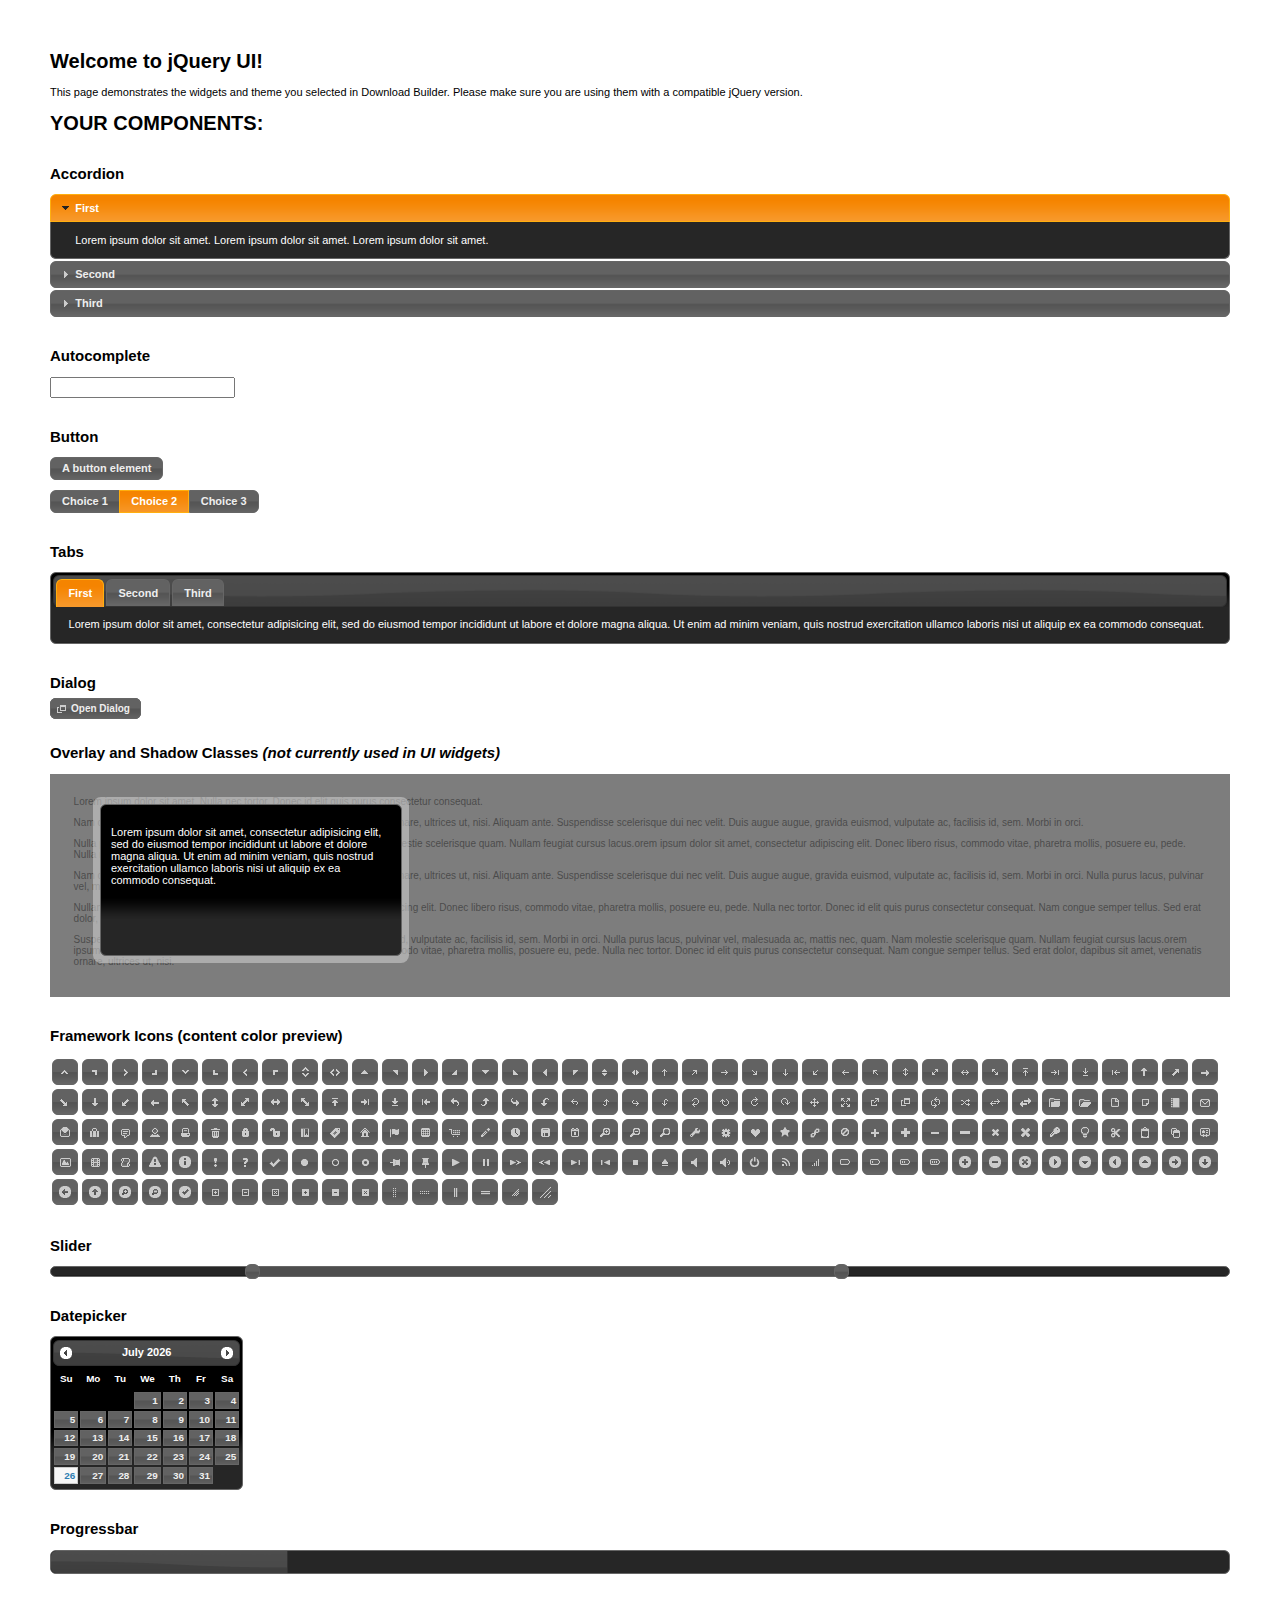
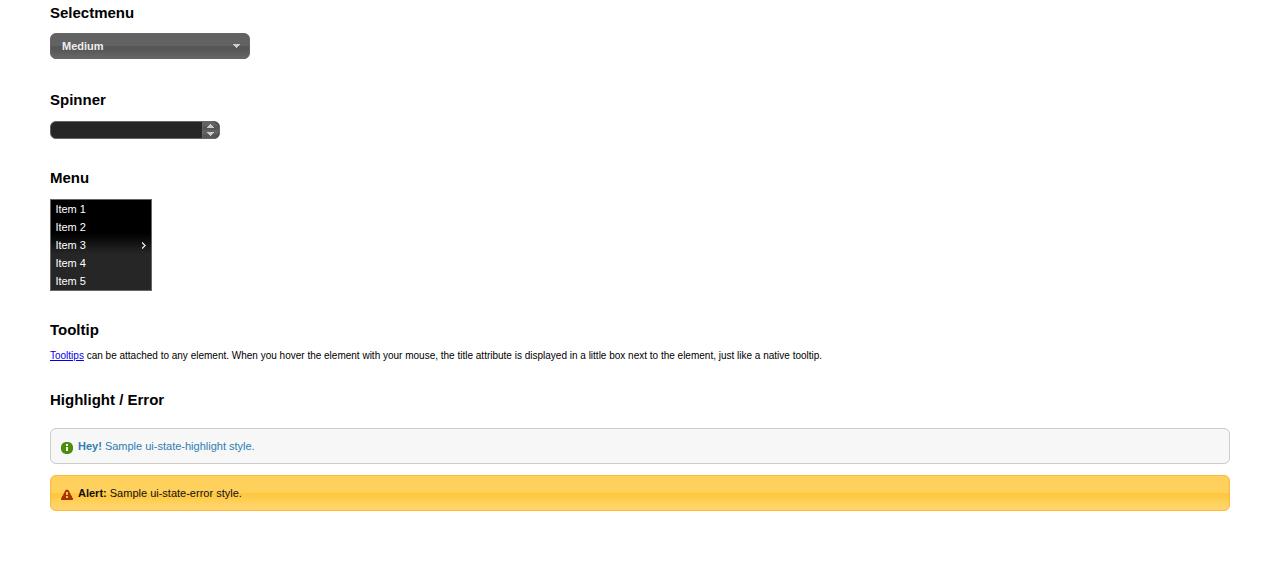
<file: assests/jquery-ui-1.11.4/index.html>
<!doctype html>
<html lang="us">
<head>
	<meta charset="utf-8">
	<title>jQuery UI Example Page</title>
	<link href="jquery-ui.css" rel="stylesheet">
	<style>
	body{
		font: 62.5% "Trebuchet MS", sans-serif;
		margin: 50px;
	}
	.demoHeaders {
		margin-top: 2em;
	}
	#dialog-link {
		padding: .4em 1em .4em 20px;
		text-decoration: none;
		position: relative;
	}
	#dialog-link span.ui-icon {
		margin: 0 5px 0 0;
		position: absolute;
		left: .2em;
		top: 50%;
		margin-top: -8px;
	}
	#icons {
		margin: 0;
		padding: 0;
	}
	#icons li {
		margin: 2px;
		position: relative;
		padding: 4px 0;
		cursor: pointer;
		float: left;
		list-style: none;
	}
	#icons span.ui-icon {
		float: left;
		margin: 0 4px;
	}
	.fakewindowcontain .ui-widget-overlay {
		position: absolute;
	}
	select {
		width: 200px;
	}
	</style>
</head>
<body>

<h1>Welcome to jQuery UI!</h1>

<div class="ui-widget">
	<p>This page demonstrates the widgets and theme you selected in Download Builder. Please make sure you are using them with a compatible jQuery version.</p>
</div>

<h1>YOUR COMPONENTS:</h1>


<!-- Accordion -->
<h2 class="demoHeaders">Accordion</h2>
<div id="accordion">
	<h3>First</h3>
	<div>Lorem ipsum dolor sit amet. Lorem ipsum dolor sit amet. Lorem ipsum dolor sit amet.</div>
	<h3>Second</h3>
	<div>Phasellus mattis tincidunt nibh.</div>
	<h3>Third</h3>
	<div>Nam dui erat, auctor a, dignissim quis.</div>
</div>



<!-- Autocomplete -->
<h2 class="demoHeaders">Autocomplete</h2>
<div>
	<input id="autocomplete" title="type &quot;a&quot;">
</div>



<!-- Button -->
<h2 class="demoHeaders">Button</h2>
<button id="button">A button element</button>
<form style="margin-top: 1em;">
	<div id="radioset">
		<input type="radio" id="radio1" name="radio"><label for="radio1">Choice 1</label>
		<input type="radio" id="radio2" name="radio" checked="checked"><label for="radio2">Choice 2</label>
		<input type="radio" id="radio3" name="radio"><label for="radio3">Choice 3</label>
	</div>
</form>



<!-- Tabs -->
<h2 class="demoHeaders">Tabs</h2>
<div id="tabs">
	<ul>
		<li><a href="#tabs-1">First</a></li>
		<li><a href="#tabs-2">Second</a></li>
		<li><a href="#tabs-3">Third</a></li>
	</ul>
	<div id="tabs-1">Lorem ipsum dolor sit amet, consectetur adipisicing elit, sed do eiusmod tempor incididunt ut labore et dolore magna aliqua. Ut enim ad minim veniam, quis nostrud exercitation ullamco laboris nisi ut aliquip ex ea commodo consequat.</div>
	<div id="tabs-2">Phasellus mattis tincidunt nibh. Cras orci urna, blandit id, pretium vel, aliquet ornare, felis. Maecenas scelerisque sem non nisl. Fusce sed lorem in enim dictum bibendum.</div>
	<div id="tabs-3">Nam dui erat, auctor a, dignissim quis, sollicitudin eu, felis. Pellentesque nisi urna, interdum eget, sagittis et, consequat vestibulum, lacus. Mauris porttitor ullamcorper augue.</div>
</div>



<!-- Dialog NOTE: Dialog is not generated by UI in this demo so it can be visually styled in themeroller-->
<h2 class="demoHeaders">Dialog</h2>
<p><a href="#" id="dialog-link" class="ui-state-default ui-corner-all"><span class="ui-icon ui-icon-newwin"></span>Open Dialog</a></p>

<h2 class="demoHeaders">Overlay and Shadow Classes <em>(not currently used in UI widgets)</em></h2>
<div style="position: relative; width: 96%; height: 200px; padding:1% 2%; overflow:hidden;" class="fakewindowcontain">
	<p>Lorem ipsum dolor sit amet,  Nulla nec tortor. Donec id elit quis purus consectetur consequat. </p><p>Nam congue semper tellus. Sed erat dolor, dapibus sit amet, venenatis ornare, ultrices ut, nisi. Aliquam ante. Suspendisse scelerisque dui nec velit. Duis augue augue, gravida euismod, vulputate ac, facilisis id, sem. Morbi in orci. </p><p>Nulla purus lacus, pulvinar vel, malesuada ac, mattis nec, quam. Nam molestie scelerisque quam. Nullam feugiat cursus lacus.orem ipsum dolor sit amet, consectetur adipiscing elit. Donec libero risus, commodo vitae, pharetra mollis, posuere eu, pede. Nulla nec tortor. Donec id elit quis purus consectetur consequat. </p><p>Nam congue semper tellus. Sed erat dolor, dapibus sit amet, venenatis ornare, ultrices ut, nisi. Aliquam ante. Suspendisse scelerisque dui nec velit. Duis augue augue, gravida euismod, vulputate ac, facilisis id, sem. Morbi in orci. Nulla purus lacus, pulvinar vel, malesuada ac, mattis nec, quam. Nam molestie scelerisque quam. </p><p>Nullam feugiat cursus lacus.orem ipsum dolor sit amet, consectetur adipiscing elit. Donec libero risus, commodo vitae, pharetra mollis, posuere eu, pede. Nulla nec tortor. Donec id elit quis purus consectetur consequat. Nam congue semper tellus. Sed erat dolor, dapibus sit amet, venenatis ornare, ultrices ut, nisi. Aliquam ante. </p><p>Suspendisse scelerisque dui nec velit. Duis augue augue, gravida euismod, vulputate ac, facilisis id, sem. Morbi in orci. Nulla purus lacus, pulvinar vel, malesuada ac, mattis nec, quam. Nam molestie scelerisque quam. Nullam feugiat cursus lacus.orem ipsum dolor sit amet, consectetur adipiscing elit. Donec libero risus, commodo vitae, pharetra mollis, posuere eu, pede. Nulla nec tortor. Donec id elit quis purus consectetur consequat. Nam congue semper tellus. Sed erat dolor, dapibus sit amet, venenatis ornare, ultrices ut, nisi. </p>

	<!-- ui-dialog -->
	<div class="ui-overlay"><div class="ui-widget-overlay"></div><div class="ui-widget-shadow ui-corner-all" style="width: 302px; height: 152px; position: absolute; left: 50px; top: 30px;"></div></div>
	<div style="position: absolute; width: 280px; height: 130px;left: 50px; top: 30px; padding: 10px;" class="ui-widget ui-widget-content ui-corner-all">
		<div class="ui-dialog-content ui-widget-content" style="background: none; border: 0;">
			<p>Lorem ipsum dolor sit amet, consectetur adipisicing elit, sed do eiusmod tempor incididunt ut labore et dolore magna aliqua. Ut enim ad minim veniam, quis nostrud exercitation ullamco laboris nisi ut aliquip ex ea commodo consequat.</p>
		</div>
	</div>

</div>

<!-- ui-dialog -->
<div id="dialog" title="Dialog Title">
	<p>Lorem ipsum dolor sit amet, consectetur adipisicing elit, sed do eiusmod tempor incididunt ut labore et dolore magna aliqua. Ut enim ad minim veniam, quis nostrud exercitation ullamco laboris nisi ut aliquip ex ea commodo consequat.</p>
</div>



<h2 class="demoHeaders">Framework Icons (content color preview)</h2>
<ul id="icons" class="ui-widget ui-helper-clearfix">
	<li class="ui-state-default ui-corner-all" title=".ui-icon-carat-1-n"><span class="ui-icon ui-icon-carat-1-n"></span></li>
	<li class="ui-state-default ui-corner-all" title=".ui-icon-carat-1-ne"><span class="ui-icon ui-icon-carat-1-ne"></span></li>
	<li class="ui-state-default ui-corner-all" title=".ui-icon-carat-1-e"><span class="ui-icon ui-icon-carat-1-e"></span></li>
	<li class="ui-state-default ui-corner-all" title=".ui-icon-carat-1-se"><span class="ui-icon ui-icon-carat-1-se"></span></li>
	<li class="ui-state-default ui-corner-all" title=".ui-icon-carat-1-s"><span class="ui-icon ui-icon-carat-1-s"></span></li>
	<li class="ui-state-default ui-corner-all" title=".ui-icon-carat-1-sw"><span class="ui-icon ui-icon-carat-1-sw"></span></li>
	<li class="ui-state-default ui-corner-all" title=".ui-icon-carat-1-w"><span class="ui-icon ui-icon-carat-1-w"></span></li>
	<li class="ui-state-default ui-corner-all" title=".ui-icon-carat-1-nw"><span class="ui-icon ui-icon-carat-1-nw"></span></li>
	<li class="ui-state-default ui-corner-all" title=".ui-icon-carat-2-n-s"><span class="ui-icon ui-icon-carat-2-n-s"></span></li>
	<li class="ui-state-default ui-corner-all" title=".ui-icon-carat-2-e-w"><span class="ui-icon ui-icon-carat-2-e-w"></span></li>
	<li class="ui-state-default ui-corner-all" title=".ui-icon-triangle-1-n"><span class="ui-icon ui-icon-triangle-1-n"></span></li>
	<li class="ui-state-default ui-corner-all" title=".ui-icon-triangle-1-ne"><span class="ui-icon ui-icon-triangle-1-ne"></span></li>
	<li class="ui-state-default ui-corner-all" title=".ui-icon-triangle-1-e"><span class="ui-icon ui-icon-triangle-1-e"></span></li>
	<li class="ui-state-default ui-corner-all" title=".ui-icon-triangle-1-se"><span class="ui-icon ui-icon-triangle-1-se"></span></li>
	<li class="ui-state-default ui-corner-all" title=".ui-icon-triangle-1-s"><span class="ui-icon ui-icon-triangle-1-s"></span></li>
	<li class="ui-state-default ui-corner-all" title=".ui-icon-triangle-1-sw"><span class="ui-icon ui-icon-triangle-1-sw"></span></li>
	<li class="ui-state-default ui-corner-all" title=".ui-icon-triangle-1-w"><span class="ui-icon ui-icon-triangle-1-w"></span></li>
	<li class="ui-state-default ui-corner-all" title=".ui-icon-triangle-1-nw"><span class="ui-icon ui-icon-triangle-1-nw"></span></li>
	<li class="ui-state-default ui-corner-all" title=".ui-icon-triangle-2-n-s"><span class="ui-icon ui-icon-triangle-2-n-s"></span></li>
	<li class="ui-state-default ui-corner-all" title=".ui-icon-triangle-2-e-w"><span class="ui-icon ui-icon-triangle-2-e-w"></span></li>
	<li class="ui-state-default ui-corner-all" title=".ui-icon-arrow-1-n"><span class="ui-icon ui-icon-arrow-1-n"></span></li>
	<li class="ui-state-default ui-corner-all" title=".ui-icon-arrow-1-ne"><span class="ui-icon ui-icon-arrow-1-ne"></span></li>
	<li class="ui-state-default ui-corner-all" title=".ui-icon-arrow-1-e"><span class="ui-icon ui-icon-arrow-1-e"></span></li>
	<li class="ui-state-default ui-corner-all" title=".ui-icon-arrow-1-se"><span class="ui-icon ui-icon-arrow-1-se"></span></li>
	<li class="ui-state-default ui-corner-all" title=".ui-icon-arrow-1-s"><span class="ui-icon ui-icon-arrow-1-s"></span></li>
	<li class="ui-state-default ui-corner-all" title=".ui-icon-arrow-1-sw"><span class="ui-icon ui-icon-arrow-1-sw"></span></li>
	<li class="ui-state-default ui-corner-all" title=".ui-icon-arrow-1-w"><span class="ui-icon ui-icon-arrow-1-w"></span></li>
	<li class="ui-state-default ui-corner-all" title=".ui-icon-arrow-1-nw"><span class="ui-icon ui-icon-arrow-1-nw"></span></li>
	<li class="ui-state-default ui-corner-all" title=".ui-icon-arrow-2-n-s"><span class="ui-icon ui-icon-arrow-2-n-s"></span></li>
	<li class="ui-state-default ui-corner-all" title=".ui-icon-arrow-2-ne-sw"><span class="ui-icon ui-icon-arrow-2-ne-sw"></span></li>
	<li class="ui-state-default ui-corner-all" title=".ui-icon-arrow-2-e-w"><span class="ui-icon ui-icon-arrow-2-e-w"></span></li>
	<li class="ui-state-default ui-corner-all" title=".ui-icon-arrow-2-se-nw"><span class="ui-icon ui-icon-arrow-2-se-nw"></span></li>
	<li class="ui-state-default ui-corner-all" title=".ui-icon-arrowstop-1-n"><span class="ui-icon ui-icon-arrowstop-1-n"></span></li>
	<li class="ui-state-default ui-corner-all" title=".ui-icon-arrowstop-1-e"><span class="ui-icon ui-icon-arrowstop-1-e"></span></li>
	<li class="ui-state-default ui-corner-all" title=".ui-icon-arrowstop-1-s"><span class="ui-icon ui-icon-arrowstop-1-s"></span></li>
	<li class="ui-state-default ui-corner-all" title=".ui-icon-arrowstop-1-w"><span class="ui-icon ui-icon-arrowstop-1-w"></span></li>
	<li class="ui-state-default ui-corner-all" title=".ui-icon-arrowthick-1-n"><span class="ui-icon ui-icon-arrowthick-1-n"></span></li>
	<li class="ui-state-default ui-corner-all" title=".ui-icon-arrowthick-1-ne"><span class="ui-icon ui-icon-arrowthick-1-ne"></span></li>
	<li class="ui-state-default ui-corner-all" title=".ui-icon-arrowthick-1-e"><span class="ui-icon ui-icon-arrowthick-1-e"></span></li>
	<li class="ui-state-default ui-corner-all" title=".ui-icon-arrowthick-1-se"><span class="ui-icon ui-icon-arrowthick-1-se"></span></li>
	<li class="ui-state-default ui-corner-all" title=".ui-icon-arrowthick-1-s"><span class="ui-icon ui-icon-arrowthick-1-s"></span></li>
	<li class="ui-state-default ui-corner-all" title=".ui-icon-arrowthick-1-sw"><span class="ui-icon ui-icon-arrowthick-1-sw"></span></li>
	<li class="ui-state-default ui-corner-all" title=".ui-icon-arrowthick-1-w"><span class="ui-icon ui-icon-arrowthick-1-w"></span></li>
	<li class="ui-state-default ui-corner-all" title=".ui-icon-arrowthick-1-nw"><span class="ui-icon ui-icon-arrowthick-1-nw"></span></li>
	<li class="ui-state-default ui-corner-all" title=".ui-icon-arrowthick-2-n-s"><span class="ui-icon ui-icon-arrowthick-2-n-s"></span></li>
	<li class="ui-state-default ui-corner-all" title=".ui-icon-arrowthick-2-ne-sw"><span class="ui-icon ui-icon-arrowthick-2-ne-sw"></span></li>
	<li class="ui-state-default ui-corner-all" title=".ui-icon-arrowthick-2-e-w"><span class="ui-icon ui-icon-arrowthick-2-e-w"></span></li>
	<li class="ui-state-default ui-corner-all" title=".ui-icon-arrowthick-2-se-nw"><span class="ui-icon ui-icon-arrowthick-2-se-nw"></span></li>
	<li class="ui-state-default ui-corner-all" title=".ui-icon-arrowthickstop-1-n"><span class="ui-icon ui-icon-arrowthickstop-1-n"></span></li>
	<li class="ui-state-default ui-corner-all" title=".ui-icon-arrowthickstop-1-e"><span class="ui-icon ui-icon-arrowthickstop-1-e"></span></li>
	<li class="ui-state-default ui-corner-all" title=".ui-icon-arrowthickstop-1-s"><span class="ui-icon ui-icon-arrowthickstop-1-s"></span></li>
	<li class="ui-state-default ui-corner-all" title=".ui-icon-arrowthickstop-1-w"><span class="ui-icon ui-icon-arrowthickstop-1-w"></span></li>
	<li class="ui-state-default ui-corner-all" title=".ui-icon-arrowreturnthick-1-w"><span class="ui-icon ui-icon-arrowreturnthick-1-w"></span></li>
	<li class="ui-state-default ui-corner-all" title=".ui-icon-arrowreturnthick-1-n"><span class="ui-icon ui-icon-arrowreturnthick-1-n"></span></li>
	<li class="ui-state-default ui-corner-all" title=".ui-icon-arrowreturnthick-1-e"><span class="ui-icon ui-icon-arrowreturnthick-1-e"></span></li>
	<li class="ui-state-default ui-corner-all" title=".ui-icon-arrowreturnthick-1-s"><span class="ui-icon ui-icon-arrowreturnthick-1-s"></span></li>
	<li class="ui-state-default ui-corner-all" title=".ui-icon-arrowreturn-1-w"><span class="ui-icon ui-icon-arrowreturn-1-w"></span></li>
	<li class="ui-state-default ui-corner-all" title=".ui-icon-arrowreturn-1-n"><span class="ui-icon ui-icon-arrowreturn-1-n"></span></li>
	<li class="ui-state-default ui-corner-all" title=".ui-icon-arrowreturn-1-e"><span class="ui-icon ui-icon-arrowreturn-1-e"></span></li>
	<li class="ui-state-default ui-corner-all" title=".ui-icon-arrowreturn-1-s"><span class="ui-icon ui-icon-arrowreturn-1-s"></span></li>
	<li class="ui-state-default ui-corner-all" title=".ui-icon-arrowrefresh-1-w"><span class="ui-icon ui-icon-arrowrefresh-1-w"></span></li>
	<li class="ui-state-default ui-corner-all" title=".ui-icon-arrowrefresh-1-n"><span class="ui-icon ui-icon-arrowrefresh-1-n"></span></li>
	<li class="ui-state-default ui-corner-all" title=".ui-icon-arrowrefresh-1-e"><span class="ui-icon ui-icon-arrowrefresh-1-e"></span></li>
	<li class="ui-state-default ui-corner-all" title=".ui-icon-arrowrefresh-1-s"><span class="ui-icon ui-icon-arrowrefresh-1-s"></span></li>
	<li class="ui-state-default ui-corner-all" title=".ui-icon-arrow-4"><span class="ui-icon ui-icon-arrow-4"></span></li>
	<li class="ui-state-default ui-corner-all" title=".ui-icon-arrow-4-diag"><span class="ui-icon ui-icon-arrow-4-diag"></span></li>
	<li class="ui-state-default ui-corner-all" title=".ui-icon-extlink"><span class="ui-icon ui-icon-extlink"></span></li>
	<li class="ui-state-default ui-corner-all" title=".ui-icon-newwin"><span class="ui-icon ui-icon-newwin"></span></li>
	<li class="ui-state-default ui-corner-all" title=".ui-icon-refresh"><span class="ui-icon ui-icon-refresh"></span></li>
	<li class="ui-state-default ui-corner-all" title=".ui-icon-shuffle"><span class="ui-icon ui-icon-shuffle"></span></li>
	<li class="ui-state-default ui-corner-all" title=".ui-icon-transfer-e-w"><span class="ui-icon ui-icon-transfer-e-w"></span></li>
	<li class="ui-state-default ui-corner-all" title=".ui-icon-transferthick-e-w"><span class="ui-icon ui-icon-transferthick-e-w"></span></li>
	<li class="ui-state-default ui-corner-all" title=".ui-icon-folder-collapsed"><span class="ui-icon ui-icon-folder-collapsed"></span></li>
	<li class="ui-state-default ui-corner-all" title=".ui-icon-folder-open"><span class="ui-icon ui-icon-folder-open"></span></li>
	<li class="ui-state-default ui-corner-all" title=".ui-icon-document"><span class="ui-icon ui-icon-document"></span></li>
	<li class="ui-state-default ui-corner-all" title=".ui-icon-document-b"><span class="ui-icon ui-icon-document-b"></span></li>
	<li class="ui-state-default ui-corner-all" title=".ui-icon-note"><span class="ui-icon ui-icon-note"></span></li>
	<li class="ui-state-default ui-corner-all" title=".ui-icon-mail-closed"><span class="ui-icon ui-icon-mail-closed"></span></li>
	<li class="ui-state-default ui-corner-all" title=".ui-icon-mail-open"><span class="ui-icon ui-icon-mail-open"></span></li>
	<li class="ui-state-default ui-corner-all" title=".ui-icon-suitcase"><span class="ui-icon ui-icon-suitcase"></span></li>
	<li class="ui-state-default ui-corner-all" title=".ui-icon-comment"><span class="ui-icon ui-icon-comment"></span></li>
	<li class="ui-state-default ui-corner-all" title=".ui-icon-person"><span class="ui-icon ui-icon-person"></span></li>
	<li class="ui-state-default ui-corner-all" title=".ui-icon-print"><span class="ui-icon ui-icon-print"></span></li>
	<li class="ui-state-default ui-corner-all" title=".ui-icon-trash"><span class="ui-icon ui-icon-trash"></span></li>
	<li class="ui-state-default ui-corner-all" title=".ui-icon-locked"><span class="ui-icon ui-icon-locked"></span></li>
	<li class="ui-state-default ui-corner-all" title=".ui-icon-unlocked"><span class="ui-icon ui-icon-unlocked"></span></li>
	<li class="ui-state-default ui-corner-all" title=".ui-icon-bookmark"><span class="ui-icon ui-icon-bookmark"></span></li>
	<li class="ui-state-default ui-corner-all" title=".ui-icon-tag"><span class="ui-icon ui-icon-tag"></span></li>
	<li class="ui-state-default ui-corner-all" title=".ui-icon-home"><span class="ui-icon ui-icon-home"></span></li>
	<li class="ui-state-default ui-corner-all" title=".ui-icon-flag"><span class="ui-icon ui-icon-flag"></span></li>
	<li class="ui-state-default ui-corner-all" title=".ui-icon-calculator"><span class="ui-icon ui-icon-calculator"></span></li>
	<li class="ui-state-default ui-corner-all" title=".ui-icon-cart"><span class="ui-icon ui-icon-cart"></span></li>
	<li class="ui-state-default ui-corner-all" title=".ui-icon-pencil"><span class="ui-icon ui-icon-pencil"></span></li>
	<li class="ui-state-default ui-corner-all" title=".ui-icon-clock"><span class="ui-icon ui-icon-clock"></span></li>
	<li class="ui-state-default ui-corner-all" title=".ui-icon-disk"><span class="ui-icon ui-icon-disk"></span></li>
	<li class="ui-state-default ui-corner-all" title=".ui-icon-calendar"><span class="ui-icon ui-icon-calendar"></span></li>
	<li class="ui-state-default ui-corner-all" title=".ui-icon-zoomin"><span class="ui-icon ui-icon-zoomin"></span></li>
	<li class="ui-state-default ui-corner-all" title=".ui-icon-zoomout"><span class="ui-icon ui-icon-zoomout"></span></li>
	<li class="ui-state-default ui-corner-all" title=".ui-icon-search"><span class="ui-icon ui-icon-search"></span></li>
	<li class="ui-state-default ui-corner-all" title=".ui-icon-wrench"><span class="ui-icon ui-icon-wrench"></span></li>
	<li class="ui-state-default ui-corner-all" title=".ui-icon-gear"><span class="ui-icon ui-icon-gear"></span></li>
	<li class="ui-state-default ui-corner-all" title=".ui-icon-heart"><span class="ui-icon ui-icon-heart"></span></li>
	<li class="ui-state-default ui-corner-all" title=".ui-icon-star"><span class="ui-icon ui-icon-star"></span></li>
	<li class="ui-state-default ui-corner-all" title=".ui-icon-link"><span class="ui-icon ui-icon-link"></span></li>
	<li class="ui-state-default ui-corner-all" title=".ui-icon-cancel"><span class="ui-icon ui-icon-cancel"></span></li>
	<li class="ui-state-default ui-corner-all" title=".ui-icon-plus"><span class="ui-icon ui-icon-plus"></span></li>
	<li class="ui-state-default ui-corner-all" title=".ui-icon-plusthick"><span class="ui-icon ui-icon-plusthick"></span></li>
	<li class="ui-state-default ui-corner-all" title=".ui-icon-minus"><span class="ui-icon ui-icon-minus"></span></li>
	<li class="ui-state-default ui-corner-all" title=".ui-icon-minusthick"><span class="ui-icon ui-icon-minusthick"></span></li>
	<li class="ui-state-default ui-corner-all" title=".ui-icon-close"><span class="ui-icon ui-icon-close"></span></li>
	<li class="ui-state-default ui-corner-all" title=".ui-icon-closethick"><span class="ui-icon ui-icon-closethick"></span></li>
	<li class="ui-state-default ui-corner-all" title=".ui-icon-key"><span class="ui-icon ui-icon-key"></span></li>
	<li class="ui-state-default ui-corner-all" title=".ui-icon-lightbulb"><span class="ui-icon ui-icon-lightbulb"></span></li>
	<li class="ui-state-default ui-corner-all" title=".ui-icon-scissors"><span class="ui-icon ui-icon-scissors"></span></li>
	<li class="ui-state-default ui-corner-all" title=".ui-icon-clipboard"><span class="ui-icon ui-icon-clipboard"></span></li>
	<li class="ui-state-default ui-corner-all" title=".ui-icon-copy"><span class="ui-icon ui-icon-copy"></span></li>
	<li class="ui-state-default ui-corner-all" title=".ui-icon-contact"><span class="ui-icon ui-icon-contact"></span></li>
	<li class="ui-state-default ui-corner-all" title=".ui-icon-image"><span class="ui-icon ui-icon-image"></span></li>
	<li class="ui-state-default ui-corner-all" title=".ui-icon-video"><span class="ui-icon ui-icon-video"></span></li>
	<li class="ui-state-default ui-corner-all" title=".ui-icon-script"><span class="ui-icon ui-icon-script"></span></li>
	<li class="ui-state-default ui-corner-all" title=".ui-icon-alert"><span class="ui-icon ui-icon-alert"></span></li>
	<li class="ui-state-default ui-corner-all" title=".ui-icon-info"><span class="ui-icon ui-icon-info"></span></li>
	<li class="ui-state-default ui-corner-all" title=".ui-icon-notice"><span class="ui-icon ui-icon-notice"></span></li>
	<li class="ui-state-default ui-corner-all" title=".ui-icon-help"><span class="ui-icon ui-icon-help"></span></li>
	<li class="ui-state-default ui-corner-all" title=".ui-icon-check"><span class="ui-icon ui-icon-check"></span></li>
	<li class="ui-state-default ui-corner-all" title=".ui-icon-bullet"><span class="ui-icon ui-icon-bullet"></span></li>
	<li class="ui-state-default ui-corner-all" title=".ui-icon-radio-off"><span class="ui-icon ui-icon-radio-off"></span></li>
	<li class="ui-state-default ui-corner-all" title=".ui-icon-radio-on"><span class="ui-icon ui-icon-radio-on"></span></li>
	<li class="ui-state-default ui-corner-all" title=".ui-icon-pin-w"><span class="ui-icon ui-icon-pin-w"></span></li>
	<li class="ui-state-default ui-corner-all" title=".ui-icon-pin-s"><span class="ui-icon ui-icon-pin-s"></span></li>
	<li class="ui-state-default ui-corner-all" title=".ui-icon-play"><span class="ui-icon ui-icon-play"></span></li>
	<li class="ui-state-default ui-corner-all" title=".ui-icon-pause"><span class="ui-icon ui-icon-pause"></span></li>
	<li class="ui-state-default ui-corner-all" title=".ui-icon-seek-next"><span class="ui-icon ui-icon-seek-next"></span></li>
	<li class="ui-state-default ui-corner-all" title=".ui-icon-seek-prev"><span class="ui-icon ui-icon-seek-prev"></span></li>
	<li class="ui-state-default ui-corner-all" title=".ui-icon-seek-end"><span class="ui-icon ui-icon-seek-end"></span></li>
	<li class="ui-state-default ui-corner-all" title=".ui-icon-seek-first"><span class="ui-icon ui-icon-seek-first"></span></li>
	<li class="ui-state-default ui-corner-all" title=".ui-icon-stop"><span class="ui-icon ui-icon-stop"></span></li>
	<li class="ui-state-default ui-corner-all" title=".ui-icon-eject"><span class="ui-icon ui-icon-eject"></span></li>
	<li class="ui-state-default ui-corner-all" title=".ui-icon-volume-off"><span class="ui-icon ui-icon-volume-off"></span></li>
	<li class="ui-state-default ui-corner-all" title=".ui-icon-volume-on"><span class="ui-icon ui-icon-volume-on"></span></li>
	<li class="ui-state-default ui-corner-all" title=".ui-icon-power"><span class="ui-icon ui-icon-power"></span></li>
	<li class="ui-state-default ui-corner-all" title=".ui-icon-signal-diag"><span class="ui-icon ui-icon-signal-diag"></span></li>
	<li class="ui-state-default ui-corner-all" title=".ui-icon-signal"><span class="ui-icon ui-icon-signal"></span></li>
	<li class="ui-state-default ui-corner-all" title=".ui-icon-battery-0"><span class="ui-icon ui-icon-battery-0"></span></li>
	<li class="ui-state-default ui-corner-all" title=".ui-icon-battery-1"><span class="ui-icon ui-icon-battery-1"></span></li>
	<li class="ui-state-default ui-corner-all" title=".ui-icon-battery-2"><span class="ui-icon ui-icon-battery-2"></span></li>
	<li class="ui-state-default ui-corner-all" title=".ui-icon-battery-3"><span class="ui-icon ui-icon-battery-3"></span></li>
	<li class="ui-state-default ui-corner-all" title=".ui-icon-circle-plus"><span class="ui-icon ui-icon-circle-plus"></span></li>
	<li class="ui-state-default ui-corner-all" title=".ui-icon-circle-minus"><span class="ui-icon ui-icon-circle-minus"></span></li>
	<li class="ui-state-default ui-corner-all" title=".ui-icon-circle-close"><span class="ui-icon ui-icon-circle-close"></span></li>
	<li class="ui-state-default ui-corner-all" title=".ui-icon-circle-triangle-e"><span class="ui-icon ui-icon-circle-triangle-e"></span></li>
	<li class="ui-state-default ui-corner-all" title=".ui-icon-circle-triangle-s"><span class="ui-icon ui-icon-circle-triangle-s"></span></li>
	<li class="ui-state-default ui-corner-all" title=".ui-icon-circle-triangle-w"><span class="ui-icon ui-icon-circle-triangle-w"></span></li>
	<li class="ui-state-default ui-corner-all" title=".ui-icon-circle-triangle-n"><span class="ui-icon ui-icon-circle-triangle-n"></span></li>
	<li class="ui-state-default ui-corner-all" title=".ui-icon-circle-arrow-e"><span class="ui-icon ui-icon-circle-arrow-e"></span></li>
	<li class="ui-state-default ui-corner-all" title=".ui-icon-circle-arrow-s"><span class="ui-icon ui-icon-circle-arrow-s"></span></li>
	<li class="ui-state-default ui-corner-all" title=".ui-icon-circle-arrow-w"><span class="ui-icon ui-icon-circle-arrow-w"></span></li>
	<li class="ui-state-default ui-corner-all" title=".ui-icon-circle-arrow-n"><span class="ui-icon ui-icon-circle-arrow-n"></span></li>
	<li class="ui-state-default ui-corner-all" title=".ui-icon-circle-zoomin"><span class="ui-icon ui-icon-circle-zoomin"></span></li>
	<li class="ui-state-default ui-corner-all" title=".ui-icon-circle-zoomout"><span class="ui-icon ui-icon-circle-zoomout"></span></li>
	<li class="ui-state-default ui-corner-all" title=".ui-icon-circle-check"><span class="ui-icon ui-icon-circle-check"></span></li>
	<li class="ui-state-default ui-corner-all" title=".ui-icon-circlesmall-plus"><span class="ui-icon ui-icon-circlesmall-plus"></span></li>
	<li class="ui-state-default ui-corner-all" title=".ui-icon-circlesmall-minus"><span class="ui-icon ui-icon-circlesmall-minus"></span></li>
	<li class="ui-state-default ui-corner-all" title=".ui-icon-circlesmall-close"><span class="ui-icon ui-icon-circlesmall-close"></span></li>
	<li class="ui-state-default ui-corner-all" title=".ui-icon-squaresmall-plus"><span class="ui-icon ui-icon-squaresmall-plus"></span></li>
	<li class="ui-state-default ui-corner-all" title=".ui-icon-squaresmall-minus"><span class="ui-icon ui-icon-squaresmall-minus"></span></li>
	<li class="ui-state-default ui-corner-all" title=".ui-icon-squaresmall-close"><span class="ui-icon ui-icon-squaresmall-close"></span></li>
	<li class="ui-state-default ui-corner-all" title=".ui-icon-grip-dotted-vertical"><span class="ui-icon ui-icon-grip-dotted-vertical"></span></li>
	<li class="ui-state-default ui-corner-all" title=".ui-icon-grip-dotted-horizontal"><span class="ui-icon ui-icon-grip-dotted-horizontal"></span></li>
	<li class="ui-state-default ui-corner-all" title=".ui-icon-grip-solid-vertical"><span class="ui-icon ui-icon-grip-solid-vertical"></span></li>
	<li class="ui-state-default ui-corner-all" title=".ui-icon-grip-solid-horizontal"><span class="ui-icon ui-icon-grip-solid-horizontal"></span></li>
	<li class="ui-state-default ui-corner-all" title=".ui-icon-gripsmall-diagonal-se"><span class="ui-icon ui-icon-gripsmall-diagonal-se"></span></li>
	<li class="ui-state-default ui-corner-all" title=".ui-icon-grip-diagonal-se"><span class="ui-icon ui-icon-grip-diagonal-se"></span></li>
</ul>


<!-- Slider -->
<h2 class="demoHeaders">Slider</h2>
<div id="slider"></div>



<!-- Datepicker -->
<h2 class="demoHeaders">Datepicker</h2>
<div id="datepicker"></div>



<!-- Progressbar -->
<h2 class="demoHeaders">Progressbar</h2>
<div id="progressbar"></div>



<!-- Progressbar -->
<h2 class="demoHeaders">Selectmenu</h2>
<select id="selectmenu">
	<option>Slower</option>
	<option>Slow</option>
	<option selected="selected">Medium</option>
	<option>Fast</option>
	<option>Faster</option>
</select>



<!-- Spinner -->
<h2 class="demoHeaders">Spinner</h2>
<input id="spinner">



<!-- Menu -->
<h2 class="demoHeaders">Menu</h2>
<ul style="width:100px;" id="menu">
	<li>Item 1</li>
	<li>Item 2</li>
	<li>Item 3
		<ul>
			<li>Item 3-1</li>
			<li>Item 3-2</li>
			<li>Item 3-3</li>
			<li>Item 3-4</li>
			<li>Item 3-5</li>
		</ul>
	</li>
	<li>Item 4</li>
	<li>Item 5</li>
</ul>



<!-- Tooltip -->
<h2 class="demoHeaders">Tooltip</h2>
<p id="tooltip">
	<a href="#" title="That&apos;s what this widget is">Tooltips</a> can be attached to any element. When you hover
the element with your mouse, the title attribute is displayed in a little box next to the element, just like a native tooltip.
</p>


<!-- Highlight / Error -->
<h2 class="demoHeaders">Highlight / Error</h2>
<div class="ui-widget">
	<div class="ui-state-highlight ui-corner-all" style="margin-top: 20px; padding: 0 .7em;">
		<p><span class="ui-icon ui-icon-info" style="float: left; margin-right: .3em;"></span>
		<strong>Hey!</strong> Sample ui-state-highlight style.</p>
	</div>
</div>
<br>
<div class="ui-widget">
	<div class="ui-state-error ui-corner-all" style="padding: 0 .7em;">
		<p><span class="ui-icon ui-icon-alert" style="float: left; margin-right: .3em;"></span>
		<strong>Alert:</strong> Sample ui-state-error style.</p>
	</div>
</div>

<script src="external/jquery/jquery.js"></script>
<script src="jquery-ui.js"></script>
<script>

$( "#accordion" ).accordion();



var availableTags = [
	"ActionScript",
	"AppleScript",
	"Asp",
	"BASIC",
	"C",
	"C++",
	"Clojure",
	"COBOL",
	"ColdFusion",
	"Erlang",
	"Fortran",
	"Groovy",
	"Haskell",
	"Java",
	"JavaScript",
	"Lisp",
	"Perl",
	"PHP",
	"Python",
	"Ruby",
	"Scala",
	"Scheme"
];
$( "#autocomplete" ).autocomplete({
	source: availableTags
});



$( "#button" ).button();
$( "#radioset" ).buttonset();



$( "#tabs" ).tabs();



$( "#dialog" ).dialog({
	autoOpen: false,
	width: 400,
	buttons: [
		{
			text: "Ok",
			click: function() {
				$( this ).dialog( "close" );
			}
		},
		{
			text: "Cancel",
			click: function() {
				$( this ).dialog( "close" );
			}
		}
	]
});

// Link to open the dialog
$( "#dialog-link" ).click(function( event ) {
	$( "#dialog" ).dialog( "open" );
	event.preventDefault();
});



$( "#datepicker" ).datepicker({
	inline: true
});



$( "#slider" ).slider({
	range: true,
	values: [ 17, 67 ]
});



$( "#progressbar" ).progressbar({
	value: 20
});



$( "#spinner" ).spinner();



$( "#menu" ).menu();



$( "#tooltip" ).tooltip();



$( "#selectmenu" ).selectmenu();


// Hover states on the static widgets
$( "#dialog-link, #icons li" ).hover(
	function() {
		$( this ).addClass( "ui-state-hover" );
	},
	function() {
		$( this ).removeClass( "ui-state-hover" );
	}
);
</script>
</body>
</html>
</file>
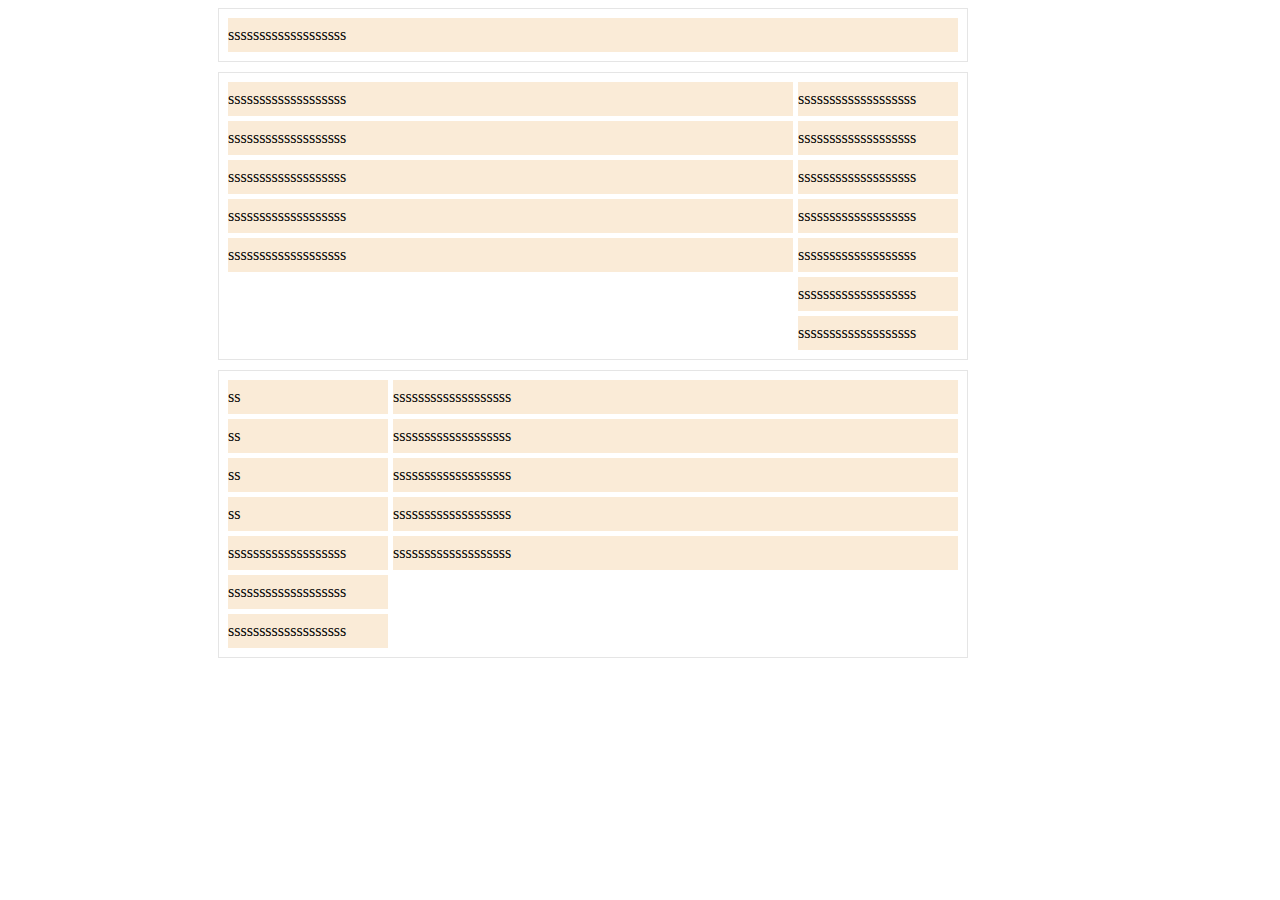
<file: shopLayout.html>
<!DOCTYPE html>
<html>
<head lang="en">
    <meta charset="UTF-8">
    <title>店铺布局</title>
    <style type="text/css">
        .content{
            width: 844px;
            margin: auto;
            overflow: hidden;
            height: auto;
        }
        .content .layout-unit{
            overflow: hidden;
            position: relative;
            width: 730px!important;
            padding: 9px 9px 4px;
            border: 1px solid #e5e5e5;
            margin-bottom: 10px;
        }
        .content .layout-unit .module{
            background-color: antiquewhite;
            line-height: 34px;
            margin-bottom: 5px;;
        }

        .content  .main-unit{
            width: 100%;
            float: left;
        }

        .content  .sub-wrap{
            float: left;
        }

        .content .bs .sub-wrap{
            width: 160px;
            margin-left: -160px;
        }

        .content .bs .main-wrap{
            width: auto;
            margin-right: 165px;
        }

        .content .sb .sub-wrap{
            width: 160px;
            margin-left: -730px;
        }

        .content .sb .main-wrap{
            width: auto;
            margin-left: 165px;
        }


    </style>
</head>
<body>

<div class="content">
    <div class="layout-unit">
        <div class="main-unit">
            <div class="main-wrap">
                <div class="module">sssssssssssssssssss</div>
            </div>
        </div>
    </div>
    <div class="layout-unit bs">
        <div class="main-unit">
            <div class="main-wrap">
                <div class="module">sssssssssssssssssss</div>
                <div class="module">sssssssssssssssssss</div>
                <div class="module">sssssssssssssssssss</div><div class="module">sssssssssssssssssss</div>
                <div class="module">sssssssssssssssssss</div>
            </div>
        </div>
        <div class="sub-wrap">
            <div class="module">sssssssssssssssssss</div>
            <div class="module">sssssssssssssssssss</div>
            <div class="module">sssssssssssssssssss</div>
            <div class="module">sssssssssssssssssss</div>
            <div class="module">sssssssssssssssssss</div>
            <div class="module">sssssssssssssssssss</div>
            <div class="module">sssssssssssssssssss</div>
        </div>
    </div>

    <div class="layout-unit sb">
        <div class="main-unit">
            <div class="main-wrap">
                <div class="module">sssssssssssssssssss</div>
                <div class="module">sssssssssssssssssss</div>
                <div class="module">sssssssssssssssssss</div><div class="module">sssssssssssssssssss</div>
                <div class="module">sssssssssssssssssss</div>
            </div>
        </div>
        <div class="sub-wrap">
            <div class="module">ss</div>
            <div class="module">ss</div>
            <div class="module">ss</div>
            <div class="module">ss</div>
            <div class="module">sssssssssssssssssss</div>
            <div class="module">sssssssssssssssssss</div>
            <div class="module">sssssssssssssssssss</div>
        </div>
    </div>
</div>
</body>
</html>
</file>
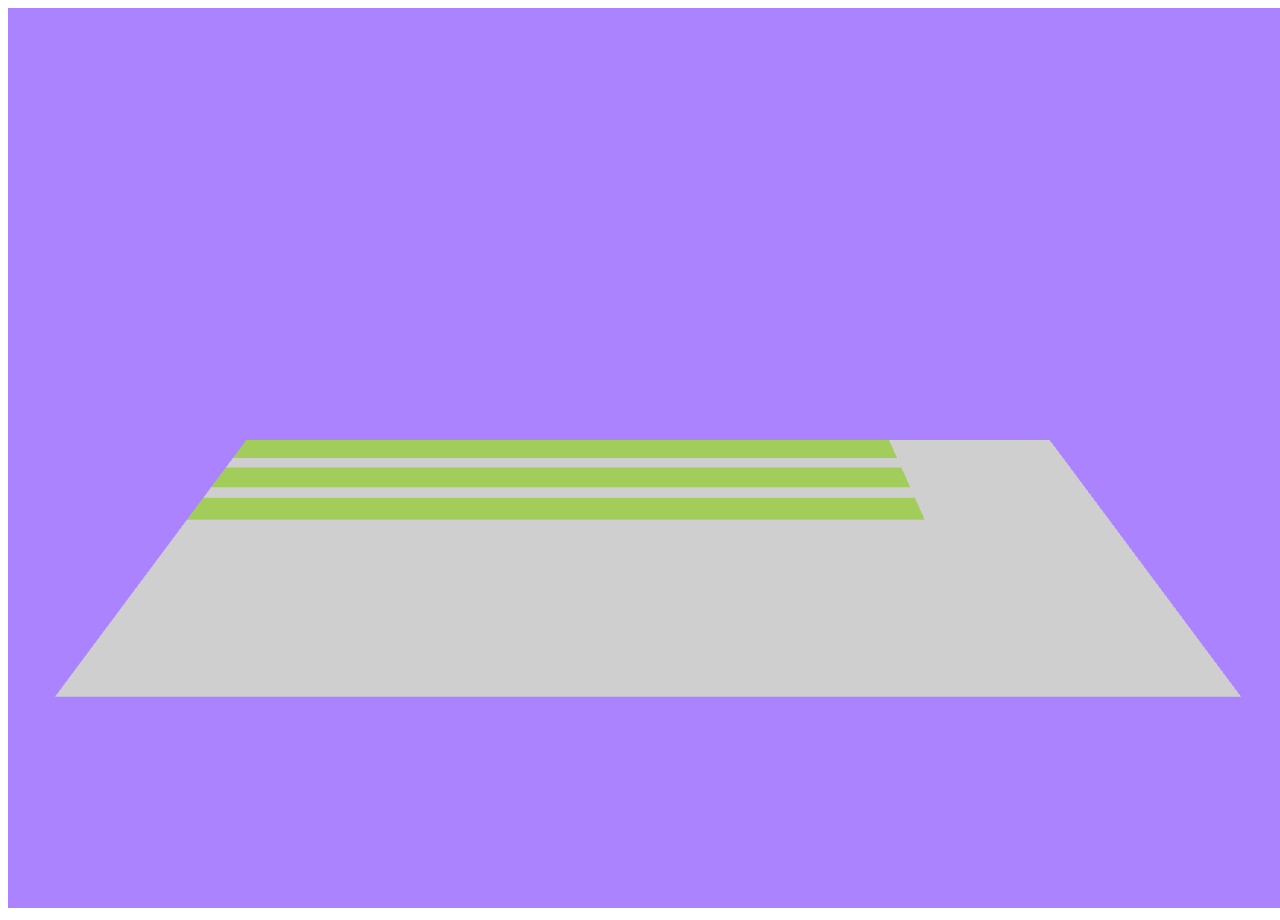
<file: threeJSDemo/src/平面图-分区标识-添加模块.html>
<!DOCTYPE html>
<html lang="en">
<head>
    <meta charset="UTF-8">
    <title>Title</title>
    <script type="text/javascript" src="../static/js/three.js"></script>
    <script type="text/javascript" src="../static/js/controls/OrbitControls.js"></script>
</head>
<body>
<div id="draw3D"></div>
<script type="text/javascript">

    init();
    animate();
    //场景，相机，渲染器
    var scense,camera,renderer;
    var controls;
    //仓库商品数据
    var objects = [];
    //初始化
    function init() {
        //创建场景
        scense = new THREE.Scene();
        //创建平面
        var geo = new THREE.PlaneGeometry(20, 10);
        var floor = new THREE.Mesh(geo, new THREE.MeshBasicMaterial({color :0xcfcfcf}));
        floor.material.side = THREE.DoubleSide;
        floor.rotation.x = Math.PI/2;
        floor.position.y = -2;
        floor.receiveShadow = true;
        scense.add(floor);

        geo = new THREE.PlaneGeometry(16,1);
        var area = new THREE.Mesh(geo, new THREE.MeshBasicMaterial({color :0xA2CD5A}));
        area.material.side = THREE.DoubleSide;
        area.rotation.x = Math.PI/2;

        area.position.y = -1.999;
        area.position.x = -2;
        area.position.z = -4.5;
        area.receiveShadow = true;
        scense.add(area)

        geo = new THREE.PlaneGeometry(16,1);
        var area1 = new THREE.Mesh(geo, new THREE.MeshBasicMaterial({color :0xA2CD5A}));
        area1.material.side = THREE.DoubleSide;
        area1.rotation.x = Math.PI/2;

        area1.position.y = -1.999;
        area1.position.x = -2;
        area1.position.z = -3;
        area1.receiveShadow = true;
        scense.add(area1)

        geo = new THREE.PlaneGeometry(16,1);
        var area2 = new THREE.Mesh(geo, new THREE.MeshBasicMaterial({color :0xA2CD5A}));
        area2.material.side = THREE.DoubleSide;
        area2.rotation.x = Math.PI/2;

        area2.position.y = -1.999;
        area2.position.x = -2;
        area2.position.z = -1.5;
        area2.receiveShadow = true;
        scense.add(area2)


        //相机
        camera = new THREE.PerspectiveCamera(44,window.innerWidth/window.innerHeight,1,100);
        camera.position.z = 20;
        camera.position.y = 10;


        console.log(window.innerHeight)

        //创建渲染器
        renderer = new THREE.WebGLRenderer({antialias: true});
        renderer.setSize(window.innerWidth,window.innerHeight);
        renderer.setClearColor(0xAB82FF, 1);
        renderer.shadowMapEnabled = true;


        controls = new THREE.OrbitControls( camera ,renderer.domElement);
        controls.addEventListener( 'change', updateControls );


        document.getElementById("draw3D").appendChild(renderer.domElement);
    }
    //渲染
    function render() {
        renderer.render(scense,camera);
    }
    //动画
    function animate() {
        render();
        requestAnimationFrame(animate);
    }

    function reset(scense){
        scense.children.length=0;
    }

    function createArea(scense){

    }
    function updateControls() {
        /*var y = camera.position.y;
        if(y<10){
            camera.position.y=10;
        }*/

        controls.update();
    }
</script>
</body>
</html>
</file>
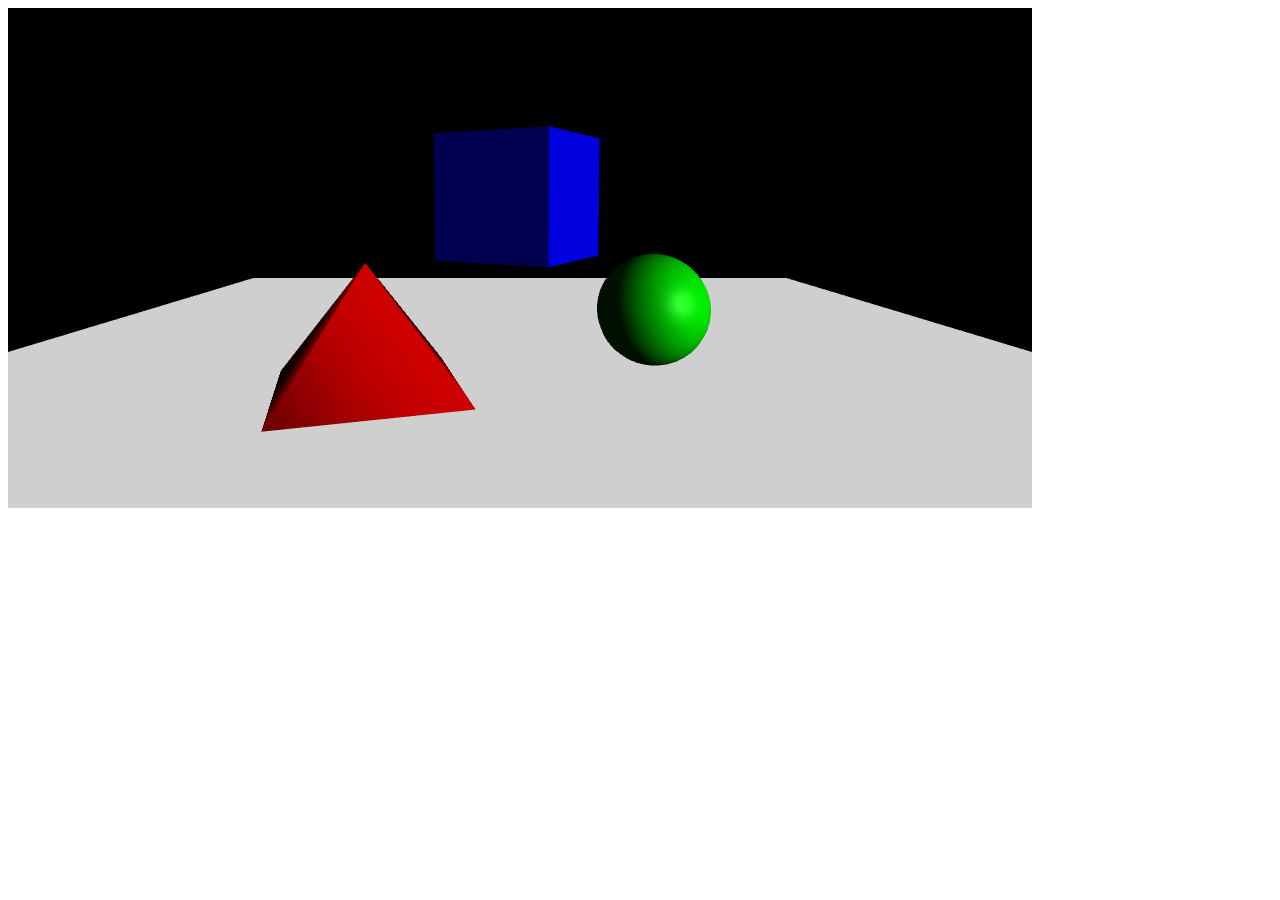
<file: threeJSDemo/src/投影控制器效果.html>
<!DOCTYPE html>
<html lang="en">
<head>
    <meta charset="UTF-8">
    <title>Title</title>
    <script type="text/javascript" src="../static/js/three.js"></script>
    <script type="text/javascript" src="../static/js/controls/OrbitControls.js"></script>
    <script type="text/javascript">
        function draw3D()  {
            var controls;

            function animate() {
                requestAnimationFrame(animate);

                pyramid1.rotateY(Math.PI/180);
                sphere.rotateY(Math.PI/180);
                cube.rotateY(Math.PI/180);
                multi.rotateY(Math.PI/480);
                renderer.render(scene, camera);
            }
            function updateControls() {
                controls.update();
            }

            var geo = new THREE.CylinderGeometry(0,2,2,4,1, true);
            var pyramid1 = new THREE.Mesh(geo, new THREE.MeshPhongMaterial({uuid:"sssssss",color:0xff0000}));
            pyramid1.position.set(-2.5, -1, 0);

            geo = new THREE.SphereGeometry(1, 25, 25);
            var sphere = new THREE.Mesh(geo, new THREE.MeshPhongMaterial({uuid:"sssssss",color:0x00ff00}));
            sphere.position.set(2.5, -1, 0);

            geo = new THREE.CubeGeometry(2,2,2);
            var cube = new THREE.Mesh(geo,new THREE.MeshPhongMaterial({uuid:"sssssss",color:0x0000ff })   );
            cube.position.set(0, 1, 0);

            var camera = new THREE.PerspectiveCamera(  45, 1024/500,0.1, 100);
            camera.position.z = 10;
            camera.position.y = 1;

            controls = new THREE.OrbitControls( camera );
            controls.addEventListener( 'change', updateControls );

            var multi = new THREE.Object3D();
            pyramid1.castShadow = true; sphere.castShadow = true;
            multi.add(cube);
            multi.add(pyramid1);
            multi.add(sphere);
            multi.position.z = 0;

            geo = new THREE.PlaneGeometry(20, 25);
            var floor = new THREE.Mesh(geo, new THREE.MeshBasicMaterial({color :0xcfcfcf}));
            floor.material.side = THREE.DoubleSide;
            floor.rotation.x = Math.PI/2;
            floor.position.y = -2;
            floor.receiveShadow = true;

            var light = new THREE.DirectionalLight(0xe0e0e0);
            light.position.set(5,2,5).normalize();
            light.castShadow = true;
            light.shadowDarkness = 0.5;
            light.shadowCameraRight = 5;
            light.shadowCameraLeft = -5;
            light.shadowCameraTop = 5;
            light.shadowCameraBottom = -5;
            light.shadowCameraNear = 2;
            light.shadowCameraFar = 100;

            var scene = new THREE.Scene();
            scene.add(floor);
            scene.add(multi);
            scene.add(light);
            scene.add(new THREE.AmbientLight(0x101010));

            var div = document.getElementById("draw3D");

            var renderer = new THREE.WebGLRenderer({antialias: true});
            renderer.setSize(1024,500);
            renderer.setClearColor(0x000000, 1);
            renderer.shadowMapEnabled = true;
            div.appendChild( renderer.domElement );
            animate();

        }
    </script>
</head>
<body onload="draw3D();">
    <div id="draw3D"></div>
</body>
</html>
</file>
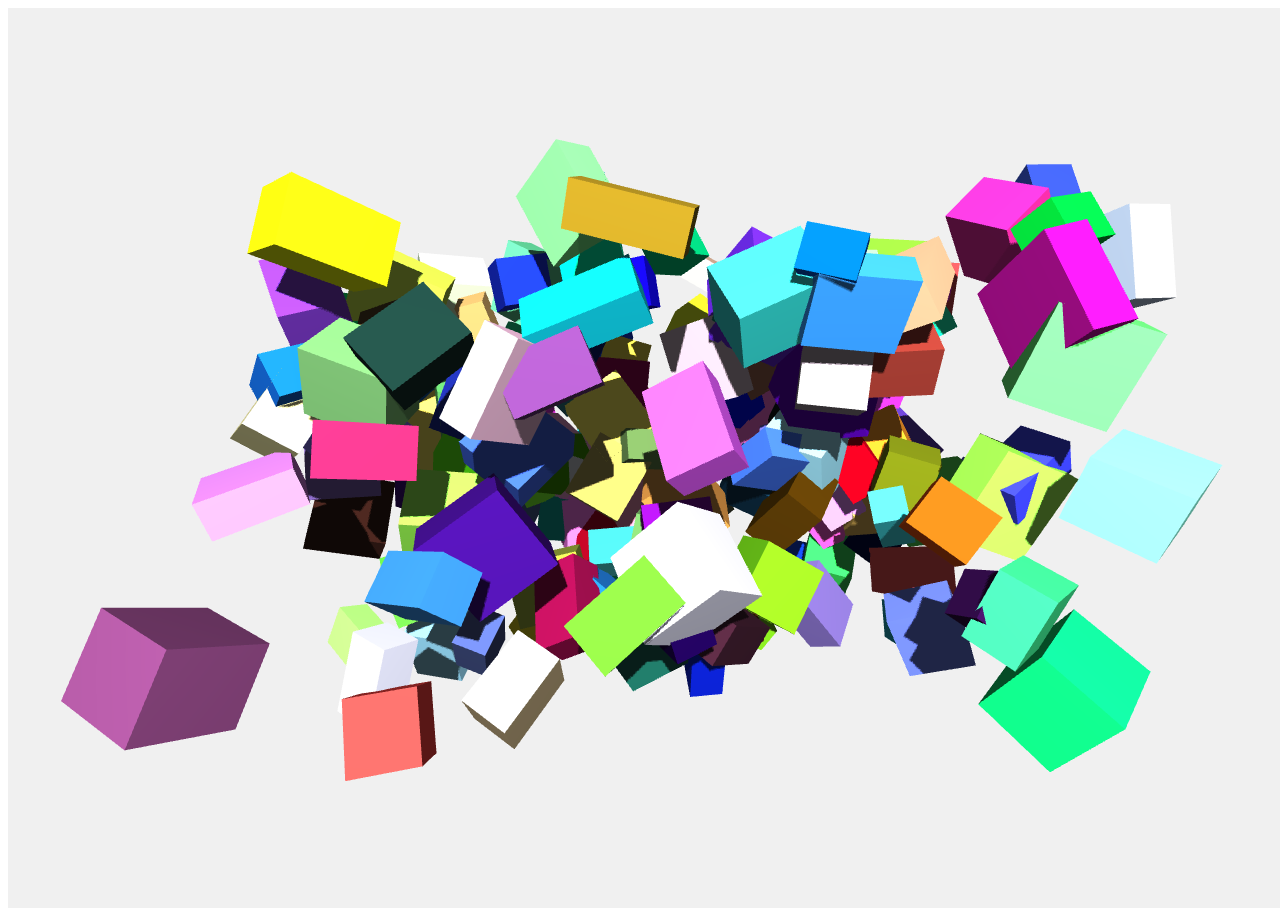
<file: threeJSDemo/src/数据交互-唯一性标识.html>
<!DOCTYPE html>
<html lang="en">
<head>
    <meta charset="UTF-8">
    <title>Title</title>
    <script type="text/javascript" src="../static/js/three.js"></script>
    <script type="text/javascript" src="../static/js/controls/TrackballControls.js"></script>

</head>
<body>
<div id="draw3D"></div><script type="text/javascript">


    var camera, controls, scene, renderer;
    var objects = [];
    var plane = new THREE.Plane();
    var raycaster = new THREE.Raycaster();
    var mouse = new THREE.Vector2(),
            offset = new THREE.Vector3(),
            intersection = new THREE.Vector3(),
            INTERSECTED, SELECTED;

    init();
    animate();

    function init() {



        camera = new THREE.PerspectiveCamera( 70, window.innerWidth / window.innerHeight, 1, 10000 );
        camera.position.z = 1000;

        controls = new THREE.TrackballControls( camera );
        controls.rotateSpeed = 1.0;
        controls.zoomSpeed = 1.2;
        controls.panSpeed = 0.8;
        controls.noZoom = false;
        controls.noPan = false;
        controls.staticMoving = true;
        controls.dynamicDampingFactor = 0.3;

        scene = new THREE.Scene();

        scene.add( new THREE.AmbientLight( 0x505050 ) );

        var light = new THREE.SpotLight( 0xffffff, 1.5 );
        light.position.set( 0, 500, 2000 );
        light.castShadow = true;

        light.shadow = new THREE.LightShadow( new THREE.PerspectiveCamera( 50, 1, 200, 10000 ) );
        light.shadow.bias = - 0.00022;

        light.shadow.mapSize.width = 2048;
        light.shadow.mapSize.height = 2048;

        scene.add( light );

        var geometry = new THREE.BoxGeometry( 40, 40, 40 );

        for ( var i = 0; i < 200; i ++ ) {

            var object = new THREE.Mesh( geometry, new THREE.MeshLambertMaterial( {uuid:"SSSSSSSSSSSSSSS"+i,color: Math.random() * 0xffffff } ) );
            object.uuid = i;
            object.position.x = Math.random() * 1000 - 500;
            object.position.y = Math.random() * 600 - 300;
            object.position.z = Math.random() * 800 - 400;

            object.rotation.x = Math.random() * 2 * Math.PI;
            object.rotation.y = Math.random() * 2 * Math.PI;
            object.rotation.z = Math.random() * 2 * Math.PI;

            object.scale.x = Math.random() * 2 + 1;
            object.scale.y = Math.random() * 2 + 1;
            object.scale.z = Math.random() * 2 + 1;

            object.castShadow = true;
            object.receiveShadow = true;



            scene.add( object );

            objects.push( object );

        }

        renderer = new THREE.WebGLRenderer( { antialias: true } );
        renderer.setClearColor( 0xf0f0f0 );
        renderer.setPixelRatio( window.devicePixelRatio );
        renderer.setSize( window.innerWidth, window.innerHeight );
        renderer.sortObjects = false;

        renderer.shadowMap.enabled = true;
        renderer.shadowMap.type = THREE.PCFShadowMap;

        document.getElementById("draw3D").appendChild( renderer.domElement );



        renderer.domElement.addEventListener( 'mousemove', onDocumentMouseMove, false );
        renderer.domElement.addEventListener( 'mousedown', onDocumentMouseDown, false );
        renderer.domElement.addEventListener( 'mouseup', onDocumentMouseUp, false );

        //

        window.addEventListener( 'resize', onWindowResize, false );

    }

    function onWindowResize() {

        camera.aspect = window.innerWidth / window.innerHeight;
        camera.updateProjectionMatrix();

        renderer.setSize( window.innerWidth, window.innerHeight );

    }

    function onDocumentMouseMove( event ) {

        event.preventDefault();

        mouse.x = ( event.clientX / window.innerWidth ) * 2 - 1;
        mouse.y = - ( event.clientY / window.innerHeight ) * 2 + 1;

        raycaster.setFromCamera( mouse, camera );

        if ( SELECTED ) {

            if ( raycaster.ray.intersectPlane( plane, intersection ) ) {

                SELECTED.position.copy( intersection.sub( offset ) );

            }

            return;

        }

        var intersects = raycaster.intersectObjects( objects );

        if ( intersects.length > 0 ) {

            if ( INTERSECTED != intersects[ 0 ].object ) {

                if ( INTERSECTED ) INTERSECTED.material.color.setHex( INTERSECTED.currentHex );

                INTERSECTED = intersects[ 0 ].object;
               // INTERSECTED.position.x = 1000;

                //INTERSECTED.scale.x = 10;
                INTERSECTED.geometry.x = 50;
                INTERSECTED.geometry.height = 50;
                render();
                //INTERSECTED.position.y = 1000;
                //INTERSECTED.position.z = 1000;

                console.log(INTERSECTED.uuid);
                console.log(INTERSECTED.material.uuid)
                INTERSECTED.currentHex = INTERSECTED.material.color.getHex();

                plane.setFromNormalAndCoplanarPoint(
                        camera.getWorldDirection( plane.normal ),
                        INTERSECTED.position );

            }


        } else {

            if ( INTERSECTED ) INTERSECTED.material.color.setHex( INTERSECTED.currentHex );

            INTERSECTED = null;


        }

    }

    function onDocumentMouseDown( event ) {

        event.preventDefault();

        raycaster.setFromCamera( mouse, camera );

        var intersects = raycaster.intersectObjects( objects );

        if ( intersects.length > 0 ) {

            controls.enabled = false;

            SELECTED = intersects[ 0 ].object;

            if ( raycaster.ray.intersectPlane( plane, intersection ) ) {

                offset.copy( intersection ).sub( SELECTED.position );

            }


        }

    }

    function onDocumentMouseUp( event ) {

        event.preventDefault();

        controls.enabled = true;

        if ( INTERSECTED ) {

            SELECTED = null;

        }


    }

    //

    function animate() {
        requestAnimationFrame( animate );
        render();
    }

    function render() {
        controls.update();
        renderer.render( scene, camera );
    }
</script>
</body>
</html>
</file>
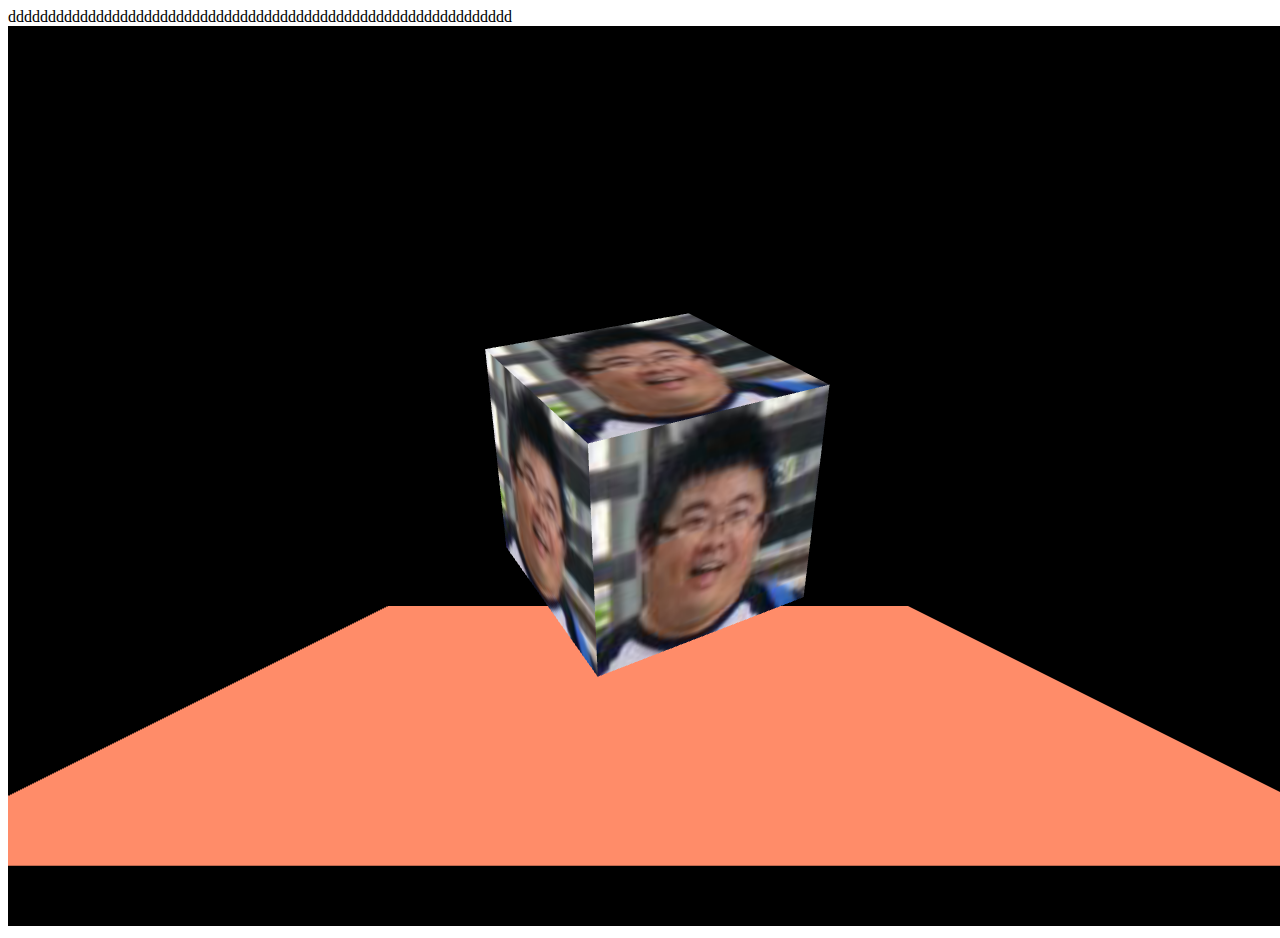
<file: threeJSDemo/src/立方体-贴图纹理.html>
<!DOCTYPE html>
<html lang="en">
<head>
    <meta charset="UTF-8">
    <title>Title</title>
    <script type="text/javascript" src="../static/js/three.js"></script>
    <script type="text/javascript" src="../static/js/controls/OrbitControls.js"></script>
</head>
<body>
<div id="web3DFrame">ddddddddddddddddddddddddddddddddddddddddddddddddddddddddddddddd</div>
<script type="text/javascript">
    //交互控制器
    var controls;
    //场景
    var scene;
    //相机
    var camera;
    // 渲染器
    var renderer ;
    var cube;
    function init() {
        scene = new THREE.Scene();

        camera = new THREE.PerspectiveCamera( 60, window.innerWidth/window.innerHeight, 1, 100 );

        renderer = new THREE.WebGLRenderer({antialias: true });
        renderer.setSize( window.innerWidth, window.innerHeight );
       // renderer.shadowMapEnabled = true;
       // renderer.shadowMapType = THREE.PCFShadowMap;
        document.getElementById("web3DFrame").appendChild( renderer.domElement );

        controls = new THREE.OrbitControls( camera );
        controls.addEventListener( 'mouseover', updateControls );

    }

    //初始化一个平面 无网格 纯色
    function initPlane(scene) {
        //创建一个平面  wireframe 控制是否纯色 无网格显示
        var plane = new THREE.Mesh( new THREE.PlaneGeometry( 10, 10 ), new THREE.MeshBasicMaterial( {color: 0xFF8C69 } ) );
        plane.material.side = THREE.DoubleSide;
        plane.rotation.x = Math.PI/2;
        plane.position.y = -2.5;
        plane.receiveShadow = true;
        scene.add(plane);
    }

    function initCube() {
        init();
        initPlane(scene);
        //创建一个立方体
        var geometry = new THREE.CubeGeometry( 3, 3, 3 );
        var material = [];
        for(var i=1;i<=6;i++){
            material.push(new THREE.MeshBasicMaterial( { map:THREE.ImageUtils.loadTexture("../static/images/img-7.png",{},function(){
                renderer.render(scene,camera);
            }) ,overdraw:true} ));
        }
        var faceMeterial = new THREE.MeshFaceMaterial(material);
        cube = new THREE.Mesh( geometry, faceMeterial );

        var multi = new THREE.Object3D();
        multi.add(cube);
        multi.position.z = 0;
        scene.add( cube );
        camera.position.z = 10;
    }




    var render = function () {
        requestAnimationFrame( render );
        console.log(cube.position.x);
        cube.rotation.x += 0.01;
        cube.rotation.y += 0.01
        renderer.render(scene, camera);
    };
    initCube();
    render();
    function updateControls() {
        controls.update();
    }

</script>
</body>
</html>
</file>
